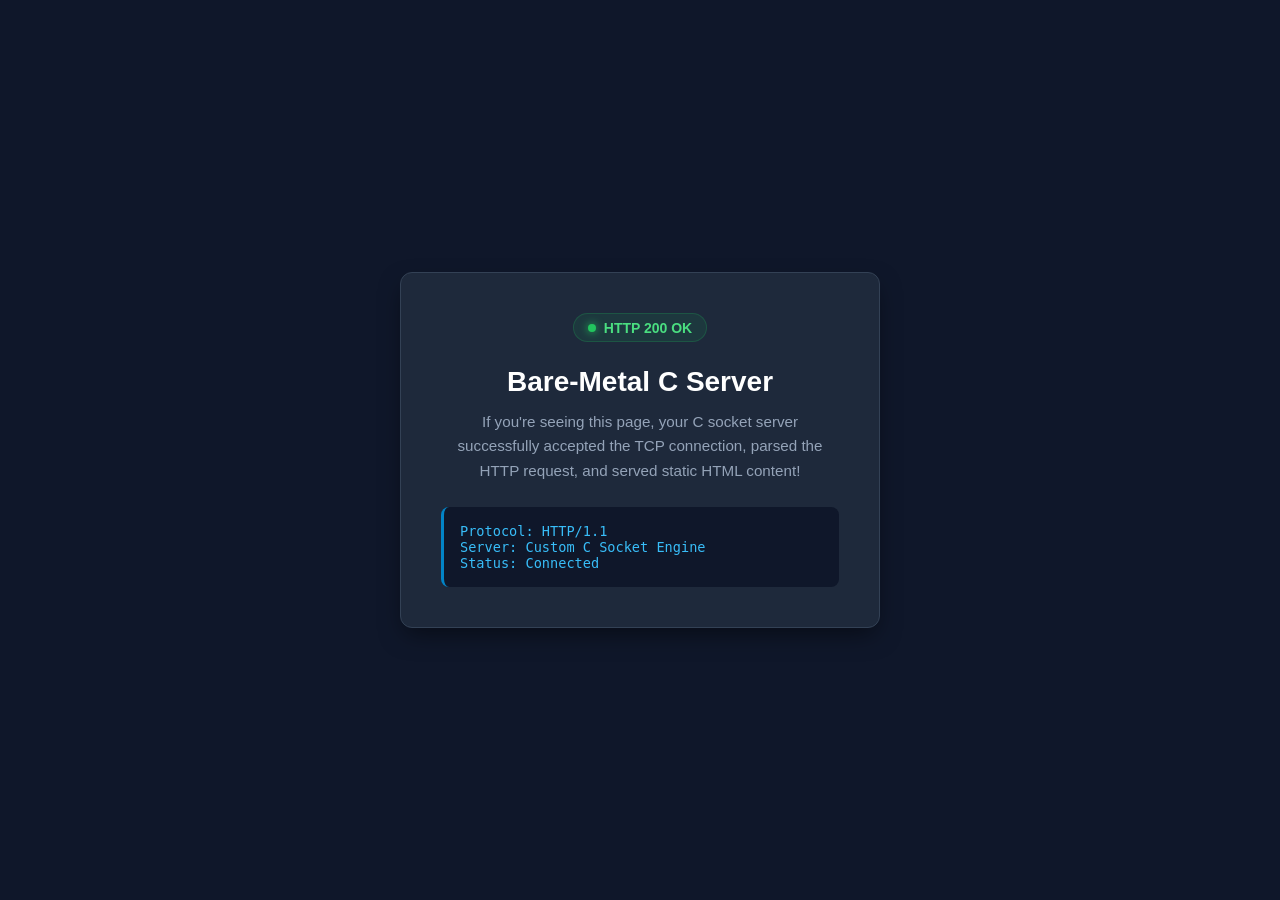
<file: index.html>
<!DOCTYPE html>
<html lang="en">
<head>
    <meta charset="UTF-8">
    <meta name="viewport" content="width=device-width, initial-scale=1.0">
    <title>C Web Server Test</title>
    <style>
        * {
            box-sizing: border-box;
            margin: 0;
            padding: 0;
        }

        body {
            font-family: -apple-system, BlinkMacSystemFont, "Segoe UI", Roboto, Helvetica, Arial, sans-serif;
            background-color: #0f172a;
            color: #f8fafc;
            display: flex;
            justify-content: center;
            align-items: center;
            min-height: 100vh;
        }

        .card {
            background-color: #1e293b;
            border: 1px solid #334155;
            border-radius: 12px;
            padding: 2.5rem;
            max-width: 480px;
            width: 90%;
            box-shadow: 0 10px 25px -5px rgba(0, 0, 0, 0.5);
            text-align: center;
        }

        .status-badge {
            display: inline-flex;
            align-items: center;
            gap: 0.5rem;
            background-color: rgba(34, 197, 94, 0.1);
            color: #4ade80;
            border: 1px solid rgba(34, 197, 94, 0.2);
            padding: 0.35rem 0.85rem;
            border-radius: 9999px;
            font-size: 0.875rem;
            font-weight: 600;
            margin-bottom: 1.5rem;
        }

        .status-dot {
            width: 8px;
            height: 8px;
            background-color: #22c55e;
            border-radius: 50%;
            box-shadow: 0 0 8px #22c55e;
        }

        h1 {
            font-size: 1.75rem;
            font-weight: 700;
            margin-bottom: 0.75rem;
            color: #ffffff;
        }

        p {
            color: #94a3b8;
            font-size: 0.95rem;
            line-height: 1.6;
            margin-bottom: 1.5rem;
        }

        .info-box {
            background-color: #0f172a;
            border-radius: 8px;
            padding: 1rem;
            text-align: left;
            font-family: monospace;
            font-size: 0.85rem;
            color: #38bdf8;
            border-left: 3px solid #0284c7;
        }
    </style>
</head>
<body>

    <div class="card">
        <div class="status-badge">
            <span class="status-dot"></span>
            HTTP 200 OK
        </div>
        
        <h1>Bare-Metal C Server</h1>
        <p>If you're seeing this page, your C socket server successfully accepted the TCP connection, parsed the HTTP request, and served static HTML content!</p>

        <div class="info-box">
            Protocol: HTTP/1.1<br>
            Server: Custom C Socket Engine<br>
            Status: Connected
        </div>
    </div>

</body>
</html>
</file>
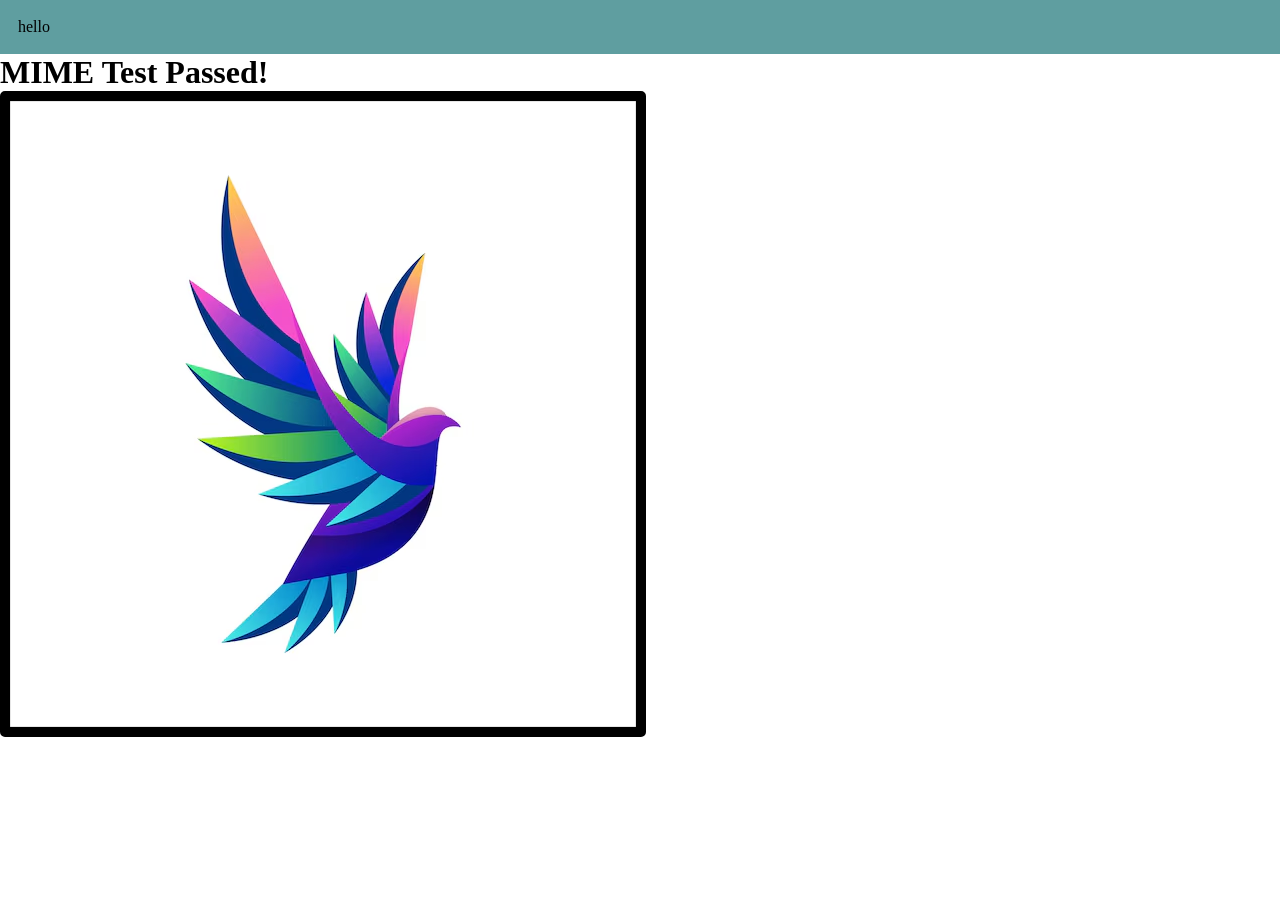
<file: base_server_test.html>
<!DOCTYPE html>
<html>
<head>
    <link rel="stylesheet" href="style.css">
</head>
<body>
    <nav>
        <p>hello</p>
    </nav>
    <h1>MIME Test Passed!</h1>
    <img src="logo.png" alt="Test Image">
</body>
</html>
</file>
<file: style.css>
*{
    margin: 0;
    padding: 0;
    box-sizing: border-box;
}
img{
    border: 10px solid black;
    border-radius: 5px;
}

nav {
    background-color: cadetblue;
    padding: 2vh;
}
</file>
